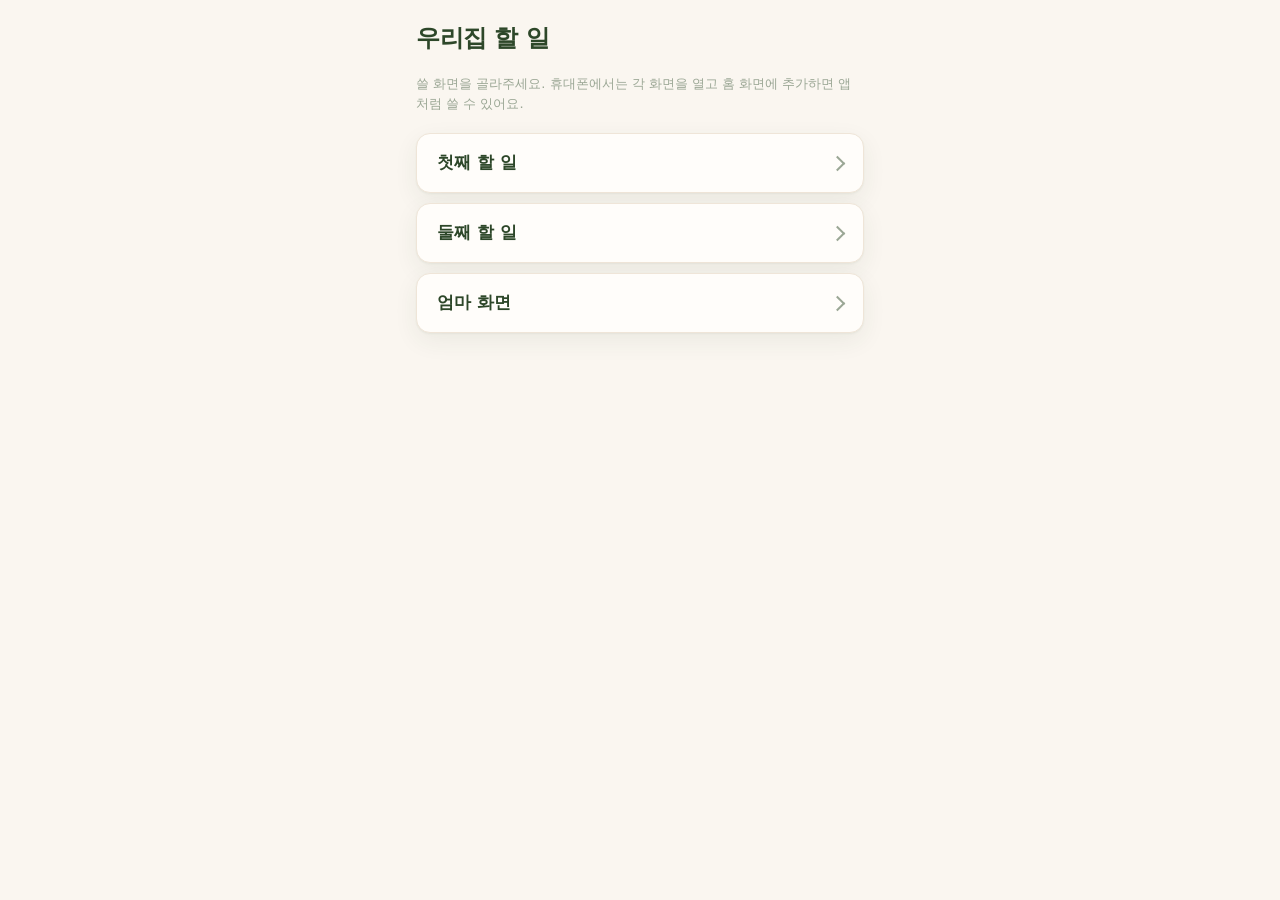
<file: index.html>
<!DOCTYPE html>
<html lang="ko">
<head>
  <meta charset="UTF-8" />
  <meta name="viewport" content="width=device-width, initial-scale=1, viewport-fit=cover" />
  <title>우리집 할 일</title>
  <meta name="description" content="가족용 할일 관리 앱" />
  <meta name="theme-color" content="#8FD9EE" />
  <link rel="stylesheet" href="css/style.css" />
  <link rel="apple-touch-icon" href="icons/daughter1-180.png" />
</head>
<body>
  <div class="app">
    <header class="app-header">
      <h1>우리집 할 일</h1>
    </header>

    <main>
      <p class="hint">쓸 화면을 골라주세요. 휴대폰에서는 각 화면을 열고 홈 화면에 추가하면 앱처럼 쓸 수 있어요.</p>
      <ul class="home-links">
        <li><a class="home-link" href="daughter1.html">첫째 할 일</a></li>
        <li><a class="home-link" href="daughter2.html">둘째 할 일</a></li>
        <li><a class="home-link" href="mom.html">엄마 화면</a></li>
      </ul>
    </main>
  </div>

  <script type="module">
    // PWA 자동 업데이트.
    // 서비스워커가 새 버전을 받아 제어권을 넘겨받으면 화면을 한 번 새로 그린다.
    // 이게 없으면 새 버전이 "다음다음 번에 열 때" 보인다.
    if ("serviceWorker" in navigator) {
      const hadController = !!navigator.serviceWorker.controller;
      let reloading = false;

      navigator.serviceWorker.addEventListener("controllerchange", () => {
        if (!hadController || reloading) return; // 처음 설치할 때는 새로고침하지 않는다
        // 뭔가 입력하는 중이면 건드리지 않는다 (다음에 열 때 반영된다)
        const el = document.activeElement;
        const typing =
          el && (el.tagName === "TEXTAREA" || el.tagName === "INPUT") && el.value;
        if (typing) return;
        reloading = true;
        location.reload();
      });

      window.addEventListener("load", () => {
        navigator.serviceWorker
          .register("./service-worker.js")
          .then((reg) => {
            reg.update();
            // 앱으로 돌아올 때마다 새 버전이 있는지 확인한다
            document.addEventListener("visibilitychange", () => {
              if (document.visibilityState === "visible") reg.update();
            });
          })
          .catch((err) => {
            console.warn("[pwa] 서비스워커 등록 실패:", err.message);
          });
      });
    }
  </script>
</body>
</html>
</file>
<file: css/style.css>
/* ===========================================================================
   style.css — 딸들 할일 화면 공용 스타일

   설계 규칙 (지키면서 고쳐주세요)
   - 라이트 모드 한 가지만. 섹션마다 배경을 뒤집지 않는다.
   - 모서리 반경은 두 가지뿐: 버튼/탭/칩/뱃지 = 알약(999px), 카드/입력 = 14px.
   - 팔레트: heather(보라) / viridian(청록) / sandstone(모래) / candy(분홍) / azur(짙은초록).
     원색은 :root 맨 위에 모아 두었다. 색을 바꿀 일이 있으면 거기만 고친다.
   - 카테고리 색은 --cat-* 토큰, 과목 색은 --sub-* 토큰이 유일한 출처다.
   - 진행률은 viridian, 주요 버튼은 azur. 카테고리/과목 색과 겹치지 않게 분리했다.
   - 누르는 요소는 최소 44px 터치 영역을 갖는다.
   =========================================================================== */

:root {
  /* 팔레트 원색 (파리 파스텔) — 다른 색을 쓰려면 여기만 고친다 */
  --heather: #877499;
  --viridian: #679f9f;
  --sandstone: #e6d4bf;
  --candy: #e18299;
  --azur: #2d4729;

  --bg: #faf6f0;          /* sandstone을 아주 연하게 */
  --surface: #fffdfa;
  --ink: #2d4729;         /* azur — 짙은 초록을 본문색으로 */
  --ink-soft: #5e7358;
  --ink-faint: #9ba795;
  --line: #efe5d8;
  --line-strong: #dfcdb6;

  --progress: #679f9f;    /* viridian */
  --progress-soft: #dfedec;
  --danger: #b04a66;      /* candy를 진하게 */
  --danger-soft: #fbe7eb;
  /* 급한 일. 삭제(danger)와 같은 빨강을 쓰면 무섭고, 지우는 것과 헷갈린다.
     따뜻한 주황으로 분리했다. */
  --urgent: #cf7a3a;
  --urgent-soft: #fdeedc;

  --cat-homework: #3a6566;      /* viridian 진하게 */
  --cat-homework-bg: #dfedec;
  --cat-schedule: #b04a66;      /* candy 진하게 */
  --cat-schedule-bg: #fbe4ea;
  --cat-study: #6f5c82;         /* heather 진하게 */
  --cat-study-bg: #eee7f3;

  --radius: 14px;
  --pill: 999px;
  --tap: 44px;

  --shadow-soft: 0 1px 2px rgb(45 71 41 / 0.05), 0 8px 24px rgb(45 71 41 / 0.07);
}

* {
  box-sizing: border-box;
}

/* display를 지정한 요소(.send-bar 등)에서도 hidden 속성이 이기도록.
   브라우저 기본 [hidden]{display:none}은 클래스 규칙에 밀린다. */
[hidden] {
  display: none !important;
}

html {
  -webkit-text-size-adjust: 100%;
}

body {
  margin: 0;
  padding: 0 0 48px;
  background: var(--bg);
  color: var(--ink);
  font-family: "Pretendard", -apple-system, BlinkMacSystemFont, "Apple SD Gothic Neo",
    "Segoe UI", "Malgun Gothic", system-ui, sans-serif;
  font-size: 16px;
  line-height: 1.5;
  -webkit-font-smoothing: antialiased;
}

/* 모바일 세로가 기준. PC에서는 480px 컨테이너를 가운데 둔다. */
.app {
  max-width: 480px;
  margin: 0 auto;
  padding: 0 16px;
}

h1,
h2 {
  margin: 0;
  letter-spacing: -0.02em;
}

/* --- 상단: 제목 + 진행률 --------------------------------------------------- */

.app-header {
  position: sticky;
  top: 0;
  z-index: 10;
  background: var(--bg);
  padding: 20px 0 12px;
}

.app-header h1 {
  font-size: 24px;
  font-weight: 700;
}

.progress {
  margin-top: 14px;
  background: var(--surface);
  border: 1px solid var(--line);
  border-radius: var(--radius);
  padding: 14px 16px;
  box-shadow: var(--shadow-soft);
}

.progress-text {
  display: flex;
  align-items: baseline;
  justify-content: space-between;
  gap: 8px;
  font-variant-numeric: tabular-nums;
}

.progress-count {
  font-size: 17px;
  font-weight: 700;
}

.progress-percent {
  font-size: 15px;
  font-weight: 700;
  color: var(--progress);
}

.progress-track {
  margin-top: 10px;
  height: 10px;
  border-radius: var(--pill);
  background: var(--progress-soft);
  overflow: hidden;
}

.progress-fill {
  height: 100%;
  width: 0%;
  border-radius: var(--pill);
  background: linear-gradient(90deg, #8fc5c3, var(--progress));
  transition: width 0.35s cubic-bezier(0.16, 1, 0.3, 1);
}

/* --- 카테고리 필터 탭 ------------------------------------------------------ */

.filters {
  display: flex;
  gap: 8px;
  overflow-x: auto;
  padding: 4px 0 12px;
  scrollbar-width: none;
}

.filters::-webkit-scrollbar {
  display: none;
}

.tab {
  flex: 0 0 auto;
  min-height: var(--tap);
  padding: 0 16px;
  border: 1px solid var(--line-strong);
  border-radius: var(--pill);
  background: var(--surface);
  color: var(--ink-soft);
  font: inherit;
  font-size: 15px;
  font-weight: 600;
  cursor: pointer;
  transition: transform 0.12s ease, background-color 0.15s ease, color 0.15s ease;
}

.tab:active {
  transform: scale(0.97);
}

/* 선택된 탭은 그 카테고리의 색을 그대로 입는다 */
.tab[aria-pressed="true"] {
  color: #fff;
  border-color: transparent;
}
.tab--all[aria-pressed="true"] {
  background: var(--ink);
}
.tab--homework[aria-pressed="true"] {
  background: var(--cat-homework);
}
.tab--schedule[aria-pressed="true"] {
  background: var(--cat-schedule);
}
.tab--study[aria-pressed="true"] {
  background: var(--cat-study);
}

/* --- 버튼 공통 ------------------------------------------------------------- */

.btn {
  min-height: var(--tap);
  padding: 0 18px;
  border: 1px solid transparent;
  border-radius: var(--pill);
  font: inherit;
  font-size: 16px;
  font-weight: 600;
  cursor: pointer;
  transition: transform 0.12s ease, background-color 0.15s ease;
}

.btn:active {
  transform: scale(0.98);
}

.btn--primary {
  background: var(--ink);
  color: #fff;
}

.btn--primary:disabled {
  background: var(--ink-faint);
  cursor: default;
}

.btn--ghost {
  background: transparent;
  border-color: var(--line-strong);
  color: var(--ink-soft);
}

.btn--ghost:disabled {
  color: var(--ink-faint);
  cursor: default;
}

/* 비활성 버튼은 눌리는 느낌을 주지 않는다 */
.btn:disabled:active {
  transform: none;
}

.btn--danger {
  background: var(--danger);
  color: #fff;
}

.btn--block {
  display: block;
  width: 100%;
}

/* --- 할일 추가 ------------------------------------------------------------- */

.add {
  margin-bottom: 18px;
}

.add-form {
  margin-top: 12px;
  background: var(--surface);
  border: 1px solid var(--line);
  border-radius: var(--radius);
  padding: 16px;
  box-shadow: var(--shadow-soft);
}

.add-form label,
.field-label {
  display: block;
  margin-bottom: 6px;
  font-size: 13px;
  font-weight: 700;
  color: var(--ink-soft);
}

.field {
  width: 100%;
  min-height: var(--tap);
  padding: 10px 14px;
  border: 1px solid var(--line-strong);
  border-radius: var(--radius);
  background: var(--surface);
  color: var(--ink);
  font: inherit;
  font-size: 16px; /* 16px 미만이면 iOS가 입력 시 화면을 확대한다 */
}

.field::placeholder {
  color: var(--ink-faint);
}

.field:focus-visible,
.tab:focus-visible,
.btn:focus-visible,
.chip:focus-visible,
.icon-btn:focus-visible,
.todo-main:focus-visible,
.completed-toggle:focus-visible,
.check input:focus-visible + .check-box {
  outline: 3px solid rgb(103 159 159 / 0.55);
  outline-offset: 2px;
}

textarea.field {
  min-height: 96px;
  resize: vertical;
  line-height: 1.5;
}

.hint {
  margin: 6px 0 16px;
  font-size: 13px;
  color: var(--ink-faint);
}

.chip-group {
  display: flex;
  gap: 8px;
  margin-bottom: 16px;
}

.chip {
  flex: 1;
  min-height: var(--tap);
  padding: 0 10px;
  border: 1px solid var(--line-strong);
  border-radius: var(--pill);
  background: var(--surface);
  color: var(--ink-soft);
  font: inherit;
  font-size: 15px;
  font-weight: 600;
  cursor: pointer;
  transition: transform 0.12s ease;
}

.chip:active {
  transform: scale(0.97);
}

.chip--homework[aria-pressed="true"] {
  background: var(--cat-homework-bg);
  border-color: var(--cat-homework);
  color: var(--cat-homework);
}
.chip--schedule[aria-pressed="true"] {
  background: var(--cat-schedule-bg);
  border-color: var(--cat-schedule);
  color: var(--cat-schedule);
}
.chip--study[aria-pressed="true"] {
  background: var(--cat-study-bg);
  border-color: var(--cat-study);
  color: var(--cat-study);
}

.add-actions,
.edit-actions {
  display: flex;
  gap: 8px;
  margin-top: 16px;
}

.add-actions .btn--primary,
.edit-actions .btn--primary {
  flex: 1;
}

/* --- 할일 목록 ------------------------------------------------------------- */

.todo-list {
  list-style: none;
  margin: 0;
  padding: 0;
  display: grid;
  gap: 10px;
}

.todo {
  display: flex;
  align-items: flex-start;
  gap: 4px;
  background: var(--surface);
  border: 1px solid var(--line);
  border-radius: var(--radius);
  box-shadow: var(--shadow-soft);
}

/* 체크박스: 보이는 크기는 24px, 터치 영역은 44px */
.check {
  flex: 0 0 auto;
  display: flex;
  align-items: center;
  justify-content: center;
  width: var(--tap);
  min-height: var(--tap);
  padding-top: 8px;
  align-self: flex-start;
  cursor: pointer;
}

.check input {
  position: absolute;
  opacity: 0;
  width: 1px;
  height: 1px;
}

.check-box {
  width: 24px;
  height: 24px;
  border: 2px solid var(--line-strong);
  border-radius: 8px;
  background: var(--surface);
  transition: background-color 0.15s ease, border-color 0.15s ease;
}

.check input:checked + .check-box {
  background: var(--progress) url("data:image/svg+xml,%3Csvg xmlns='http://www.w3.org/2000/svg' viewBox='0 0 24 24' fill='none' stroke='white' stroke-width='3.4' stroke-linecap='round' stroke-linejoin='round'%3E%3Cpath d='M5 13l4 4L19 7'/%3E%3C/svg%3E")
    center / 16px 16px no-repeat;
  border-color: var(--progress);
}

/* 항목 본문 전체가 버튼 = 탭하면 수정 */
.todo-main {
  /* 제목이 최소 150px는 갖는다. 그보다 좁아질 상황이면 단추 묶음이 아래로 내려간다. */
  flex: 1 1 150px;
  min-width: 0;
  min-height: var(--tap);
  padding: 12px 4px 12px 0;
  border: 0;
  background: none;
  color: inherit;
  font: inherit;
  text-align: left;
  cursor: pointer;
}

.todo-title {
  display: block;
  font-size: 16px;
  font-weight: 600;
  line-height: 1.45;
  word-break: break-word;
  white-space: pre-wrap; /* 알림장처럼 여러 줄인 제목의 줄바꿈을 살린다 */
}

.todo-meta {
  display: flex;
  flex-wrap: wrap;
  align-items: center;
  gap: 6px;
  margin-top: 7px;
}

.badge {
  padding: 3px 10px;
  border-radius: var(--pill);
  font-size: 12px;
  font-weight: 700;
}

.badge--homework {
  background: var(--cat-homework-bg);
  color: var(--cat-homework);
}
.badge--schedule {
  background: var(--cat-schedule-bg);
  color: var(--cat-schedule);
}
.badge--study {
  background: var(--cat-study-bg);
  color: var(--cat-study);
}

.due {
  padding: 3px 8px;
  border-radius: var(--pill);
  background: #f1eae0;
  color: var(--ink-soft);
  font-size: 12px;
  font-weight: 600;
}

.due--today,
.due--past {
  background: var(--danger-soft);
  color: var(--danger);
}

.from-mom,
.memo {
  font-size: 12px;
  color: var(--ink-faint);
}

.from-mom::before {
  content: "";
  display: inline-block;
  width: 6px;
  height: 6px;
  margin-right: 5px;
  border-radius: 50%;
  background: var(--cat-schedule);
  vertical-align: middle;
}

.icon-btn {
  flex: 0 0 auto;
  display: flex;
  align-items: center;
  justify-content: center;
  width: var(--tap);
  min-height: var(--tap);
  padding: 0;
  border: 0;
  background: none;
  color: var(--ink-faint);
  cursor: pointer;
  transition: color 0.15s ease, transform 0.12s ease;
}

.icon-btn svg {
  width: 20px;
  height: 20px;
}

.icon-btn:hover {
  color: var(--danger);
}

.icon-btn:active {
  transform: scale(0.92);
}

.empty {
  padding: 28px 16px;
  border: 1px dashed var(--line-strong);
  border-radius: var(--radius);
  color: var(--ink-faint);
  font-size: 15px;
  text-align: center;
}

/* 수정 / 삭제 확인 상태 */

.todo--editing,
.todo--confirming {
  display: block;
  padding: 16px;
}

.edit-form .field {
  margin-bottom: 12px;
}

.edit-row {
  display: flex;
  gap: 8px;
}

.edit-row .field {
  flex: 1;
  min-width: 0;
}

.todo--confirming {
  border-color: var(--danger);
}

.confirm-text {
  display: block;
  font-size: 15px;
  font-weight: 600;
  word-break: break-word;
  white-space: pre-wrap;
}

.confirm-actions {
  display: flex;
  gap: 8px;
  margin-top: 14px;
}

.confirm-actions .btn {
  flex: 1;
}

/* --- 완료 섹션 ------------------------------------------------------------- */

.completed-section {
  margin-top: 24px;
}

.completed-toggle {
  display: flex;
  align-items: center;
  gap: 8px;
  width: 100%;
  min-height: var(--tap);
  padding: 0 4px;
  border: 0;
  background: none;
  color: var(--ink-soft);
  font: inherit;
  font-size: 15px;
  font-weight: 700;
  text-align: left;
  cursor: pointer;
}

.completed-toggle::after {
  content: "";
  width: 9px;
  height: 9px;
  border-right: 2px solid currentColor;
  border-bottom: 2px solid currentColor;
  transform: rotate(45deg) translate(-2px, -2px);
  transition: transform 0.2s ease;
}

.completed-toggle[aria-expanded="true"]::after {
  transform: rotate(-135deg) translate(-2px, -2px);
}

.todo-list.completed {
  margin-top: 8px;
}

.todo-list.completed .todo {
  background: #fbf8f3;
  box-shadow: none;
}

.todo-list.completed .todo-title {
  color: var(--ink-faint);
  text-decoration: line-through;
  font-weight: 500;
}

.todo-list.completed .badge,
.todo-list.completed .due {
  opacity: 0.6;
}

#delete-completed-btn {
  width: 100%;
  margin-top: 12px;
  border-color: var(--line-strong);
  background: transparent;
  color: var(--danger);
}

#delete-completed-btn.is-confirming {
  background: var(--danger);
  border-color: var(--danger);
  color: #fff;
}

/* --- 상태 메시지 ----------------------------------------------------------- */

.status {
  margin: 20px 0 0;
  padding: 12px 14px;
  border-radius: var(--radius);
  background: var(--surface);
  border: 1px solid var(--line);
  color: var(--ink-soft);
  font-size: 14px;
  text-align: center;
}

.status[data-error="true"] {
  background: var(--danger-soft);
  border-color: #f2cfd6;
  color: var(--danger);
}

/* --- 접근성 ---------------------------------------------------------------- */

@media (prefers-reduced-motion: reduce) {
  * {
    transition: none !important;
    animation: none !important;
  }
}

/* ===========================================================================
   엄마 화면 (mom.html)
   딸 화면과 같은 토큰/반경/터치 규칙을 그대로 쓴다.
   다른 점은 PC에서도 쓰기 때문에 컨테이너가 넓고, 입력 카드가 여러 열로 깔린다는 것.
   =========================================================================== */

.app--wide {
  max-width: 960px;
}

.card {
  background: var(--surface);
  border: 1px solid var(--line);
  border-radius: var(--radius);
  padding: 16px;
  box-shadow: var(--shadow-soft);
}

.card label {
  display: block;
  margin-bottom: 6px;
  font-size: 13px;
  font-weight: 700;
  color: var(--ink-soft);
}

.field--tall {
  min-height: 140px;
  resize: vertical;
  line-height: 1.6;
}

/* --- 입력 / 현황 보기 탭 --------------------------------------------------- */

.mom-tabs {
  display: flex;
  gap: 4px;
  margin-top: 14px;
  padding: 4px;
  background: #efe6da;
  border-radius: var(--pill);
}

.mom-tab {
  flex: 1;
  min-height: var(--tap);
  border: 0;
  border-radius: var(--pill);
  background: transparent;
  color: var(--ink-soft);
  font: inherit;
  font-size: 15px;
  font-weight: 700;
  cursor: pointer;
  transition: background-color 0.15s ease, color 0.15s ease;
}

.mom-tab[aria-selected="true"] {
  background: var(--surface);
  color: var(--ink);
  box-shadow: 0 1px 3px rgb(45 71 41 / 0.14);
}

.mom-tab:focus-visible {
  outline: 3px solid rgb(103 159 159 / 0.55);
  outline-offset: 2px;
}

/* --- 입력 탭: 항목 카드 ---------------------------------------------------- */

.draft-count {
  margin: 22px 0 10px;
  font-size: 14px;
  font-weight: 700;
  color: var(--ink-soft);
}

/* 보낼 항목이 없을 때의 안내 문구는 옅게 */
.draft-count:not(:empty) {
  line-height: 1.5;
}

.draft-list {
  list-style: none;
  margin: 0;
  padding: 0;
  display: grid;
  gap: 12px;
  /* 모바일은 1열, 넓어지면 자동으로 여러 열 */
  grid-template-columns: 1fr;
}

@media (min-width: 640px) {
  .draft-list {
    grid-template-columns: repeat(auto-fill, minmax(300px, 1fr));
  }
}

.draft-card {
  background: var(--surface);
  border: 1px solid var(--line);
  border-radius: var(--radius);
  padding: 14px;
  box-shadow: var(--shadow-soft);
}

.draft-head {
  display: flex;
  align-items: center;
  gap: 6px;
}

.draft-head .field {
  flex: 1;
  min-width: 0;
  font-weight: 600;
}

/* 여러 줄 제목을 편집할 때 */
.draft-head textarea.field,
.edit-form textarea.field {
  min-height: 0;
  line-height: 1.5;
  resize: vertical;
}

.draft-head .icon-btn {
  font-size: 18px;
  line-height: 1;
}

.draft-card .chip-group {
  margin: 12px 0;
}

/* 전에 보낸 것과 같은 카드. 받는 사람은 꺼 두었고, 켜면 그대로 보내진다. */
.draft-dup {
  margin: 10px 0 0;
  padding: 7px 10px;
  border-radius: 10px;
  background: #FDF1E3;
  border: 1px solid #E8C9A3;
  color: #8A5A2E;
  font-size: 13px;
  line-height: 1.45;
}

/* 카드가 좁아서 "개인스케줄"이 두 줄로 깨지지 않게 살짝 조인다 */
.draft-card .chip {
  padding: 0 6px;
  font-size: 14px;
  white-space: nowrap;
}

.draft-bottom {
  display: flex;
  flex-wrap: wrap;
  gap: 8px;
  align-items: center;
}

.draft-bottom .field {
  flex: 1;
  min-width: 150px;
}

/* 받는 사람 토글 */
.recipients {
  display: flex;
  gap: 6px;
}

.toggle {
  min-height: var(--tap);
  padding: 0 14px;
  border: 1px solid var(--line-strong);
  border-radius: var(--pill);
  background: var(--surface);
  color: var(--ink-faint);
  font: inherit;
  font-size: 14px;
  font-weight: 700;
  cursor: pointer;
  transition: transform 0.12s ease, background-color 0.15s ease, color 0.15s ease;
}

.toggle:active {
  transform: scale(0.97);
}

.toggle[aria-pressed="true"] {
  background: var(--ink);
  border-color: var(--ink);
  color: #fff;
}

.toggle::before {
  content: "＋";
  margin-right: 5px;
  font-weight: 700;
}

.toggle[aria-pressed="true"]::before {
  content: "✓";
}

.send-bar {
  position: sticky;
  bottom: 0;
  display: flex;
  gap: 8px;
  margin-top: 18px;
  padding: 12px 0;
  background: linear-gradient(180deg, rgb(250 246 240 / 0), var(--bg) 30%);
}

.send-bar .btn--primary {
  flex: 1;
}

/* --- 현황 보기 탭 ---------------------------------------------------------- */

.cat-progress {
  display: grid;
  gap: 8px;
  margin-top: 14px;
  padding-top: 14px;
  border-top: 1px solid var(--line);
}

.cat-row {
  display: flex;
  align-items: center;
  gap: 10px;
}

.cat-row .badge {
  flex: 0 0 88px;
  text-align: center;
  white-space: nowrap; /* "개인스케줄"이 두 줄로 깨지지 않게 */
}

.cat-track {
  flex: 1;
  height: 8px;
  border-radius: var(--pill);
  background: #f1eae0;
  overflow: hidden;
}

.cat-fill {
  height: 100%;
  width: 0%;
  border-radius: var(--pill);
  transition: width 0.35s cubic-bezier(0.16, 1, 0.3, 1);
}

.cat-fill--homework {
  background: var(--cat-homework);
}
.cat-fill--schedule {
  background: var(--cat-schedule);
}
.cat-fill--study {
  background: var(--cat-study);
}

.cat-num {
  flex: 0 0 auto;
  min-width: 42px;
  text-align: right;
  font-size: 13px;
  font-weight: 700;
  color: var(--ink-soft);
  font-variant-numeric: tabular-nums;
}

.notice {
  margin: 18px 0 12px;
  padding: 12px 14px;
  border-radius: var(--radius);
  background: #f2edf7;
  border: 1px solid #e3d8ec;
  color: #5b4a70;
  font-size: 14px;
}

/* 읽기 전용 목록: 누를 수 있는 요소를 아예 만들지 않는다 */
.watch-list {
  list-style: none;
  margin: 0;
  padding: 0;
  display: grid;
  gap: 8px;
}

.watch-item {
  display: block;
  background: var(--surface);
  border: 1px solid var(--line);
  border-radius: var(--radius);
  overflow: hidden;
}

/* 제목 줄. 눌러서 펼치는 버튼이지만 데이터는 건드리지 않는다. */
.watch-head {
  display: flex;
  align-items: flex-start;
  gap: 12px;
  width: 100%;
  min-height: var(--tap);
  padding: 14px 16px;
  border: 0;
  background: none;
  color: inherit;
  font: inherit;
  text-align: left;
  cursor: pointer;
}

/* 펼칠 내용이 없는 항목은 눌러도 소용없으니 손가락 모양을 쓰지 않는다 */
.watch-head--plain {
  cursor: default;
}

.watch-caret {
  flex: 0 0 auto;
  align-self: center;
  width: 9px;
  height: 9px;
  margin-left: auto;
  border-right: 2px solid var(--ink-faint);
  border-bottom: 2px solid var(--ink-faint);
  transform: rotate(45deg) translate(-2px, -2px);
  transition: transform 0.2s ease;
}

.watch-head[aria-expanded="true"] .watch-caret {
  transform: rotate(-135deg) translate(-2px, -2px);
}

/* 펼친 세부 내용 — 읽기만 하는 목록 */
.watch-detail {
  padding: 2px 16px 14px 52px;
  border-top: 1px solid var(--line);
}

.watch-subitems {
  list-style: none;
  margin: 10px 0 0;
  padding: 0;
  display: grid;
  gap: 8px;
}

.watch-subitem {
  display: flex;
  align-items: flex-start;
  gap: 10px;
  font-size: 15px;
  line-height: 1.45;
}

.watch-submark {
  flex: 0 0 auto;
  display: flex;
  align-items: center;
  justify-content: center;
  width: 20px;
  height: 20px;
  margin-top: 1px;
  border: 2px solid var(--line-strong);
  border-radius: 6px;
  color: transparent;
  font-size: 12px;
  font-weight: 700;
}

.watch-subitem.is-done .watch-submark {
  background: var(--progress);
  border-color: var(--progress);
  color: #fff;
}

.watch-subtext {
  flex: 1;
  color: var(--ink-soft);
  word-break: break-word;
  white-space: pre-wrap;
}

.watch-subitem.is-done .watch-subtext {
  color: var(--ink-faint);
  text-decoration: line-through;
}

.watch-memo {
  margin: 12px 0 0;
  font-size: 13px;
  line-height: 1.5;
  color: var(--ink-faint);
  white-space: pre-wrap;
}

.watch-mark {
  flex: 0 0 auto;
  display: flex;
  align-items: center;
  justify-content: center;
  width: 24px;
  height: 24px;
  margin-top: 1px;
  border: 2px solid var(--line-strong);
  border-radius: 8px;
  color: transparent;
  font-size: 14px;
  font-weight: 700;
}

.watch-item.is-done .watch-mark {
  background: var(--progress);
  border-color: var(--progress);
  color: #fff;
}

.watch-body {
  min-width: 0;
}

.watch-title {
  display: block;
  font-size: 16px;
  font-weight: 600;
  line-height: 1.45;
  word-break: break-word;
  white-space: pre-wrap;
}

.watch-item.is-done {
  background: #fbf8f3;
}

.watch-item.is-done .watch-title {
  color: var(--ink-faint);
  text-decoration: line-through;
  font-weight: 500;
}

.watch-item.is-done .badge,
.watch-item.is-done .due {
  opacity: 0.6;
}

/* --- 시작 화면 (index.html) ------------------------------------------------ */

.home-links {
  list-style: none;
  margin: 20px 0 0;
  padding: 0;
  display: grid;
  gap: 10px;
}

.home-link {
  display: flex;
  align-items: center;
  min-height: 60px;
  padding: 0 20px;
  background: var(--surface);
  border: 1px solid var(--line);
  border-radius: var(--radius);
  box-shadow: var(--shadow-soft);
  color: var(--ink);
  font-size: 17px;
  font-weight: 700;
  text-decoration: none;
}

.home-link::after {
  content: "";
  margin-left: auto;
  width: 9px;
  height: 9px;
  border-top: 2px solid var(--ink-faint);
  border-right: 2px solid var(--ink-faint);
  transform: rotate(45deg);
}

.home-link:active {
  transform: scale(0.99);
}

/* ===========================================================================
   과목 + 세부 항목 (학원 숙제)
   =========================================================================== */
:root {
  --sub-math: #2d4729;          /* azur */
  --sub-math-bg: #e3ebdf;
  --sub-english: #8f5f2c;       /* sandstone 진하게 */
  --sub-english-bg: #f5ebdc;
  --sub-science: #3a6566;       /* viridian */
  --sub-science-bg: #dfedec;
  --sub-korean: #b04a66;        /* candy */
  --sub-korean-bg: #fbe4ea;
  --sub-social: #6f5c82;        /* heather */
  --sub-social-bg: #eee7f3;
  --sub-etc: #6e7a6c;
  --sub-etc-bg: #ecede9;
}

/* 과목 뱃지 — 카테고리 뱃지와 구분되도록 테두리를 준다 */
.badge--subject {
  border: 1px solid currentColor;
}

.subject--math    { background: var(--sub-math-bg);    color: var(--sub-math); }
.subject--english { background: var(--sub-english-bg); color: var(--sub-english); }
.subject--science { background: var(--sub-science-bg); color: var(--sub-science); }
.subject--korean  { background: var(--sub-korean-bg);  color: var(--sub-korean); }
.subject--social  { background: var(--sub-social-bg);  color: var(--sub-social); }
.subject--etc     { background: var(--sub-etc-bg);     color: var(--sub-etc); }

/* 숙제 카드: 요약 줄 + 세부 항목 목록 */
.todo {
  display: block;
}

.todo-row {
  display: flex;
  align-items: flex-start;
  flex-wrap: wrap;
  gap: 4px;
}

/* 단추 묶음. 좁은 화면에서는 한 덩어리로 아랫줄에 내려가 오른쪽에 붙는다.
   묶지 않으면 단추들이 flex:none이라 제 폭을 그대로 차지해서
   제목 칸만 짓눌린다 (360px 폰에서 제목에 77px밖에 안 남았다). */
.todo-actions {
  flex: 0 0 auto;
  display: flex;
  align-items: center;
  gap: 4px;
  margin-left: auto;
}

.item-count {
  padding: 2px 8px;
  border-radius: var(--pill);
  background: #f1eae0;
  color: var(--ink-soft);
  font-size: 12px;
  font-weight: 700;
  font-variant-numeric: tabular-nums;
}

.subitems {
  list-style: none;
  margin: 0;
  padding: 2px 14px 12px 44px; /* 왼쪽은 위 체크박스와 줄 맞춤 */
  display: grid;
  gap: 2px;
  border-top: 1px solid var(--line);
  margin-top: 2px;
  padding-top: 8px;
}

.subitem {
  display: flex;
  align-items: flex-start;
  gap: 6px;
}

.check--sub {
  width: 34px;
  min-height: 34px;
  padding-top: 4px;
  margin-left: -6px;
}

.check--sub .check-box {
  width: 20px;
  height: 20px;
  border-radius: 6px;
  background-size: 13px 13px;
}

/* 글자를 누르면 수정 폼이 열리는 버튼이지만, 버튼처럼 보이면 목록이 시끄러워진다 */
.subitem-text {
  flex: 1;
  min-width: 0;
  padding: 7px 0;
  border: 0;
  background: transparent;
  font: inherit;
  font-size: 15px;
  line-height: 1.45;
  color: var(--ink-soft);
  text-align: left;
  word-break: break-word;
  cursor: pointer;
}

.subitem.is-done .subitem-text {
  color: var(--ink-faint);
  text-decoration: line-through;
}

/* 세부 항목 아래의 참고(교재명·선생님 안내). 줄바꿈을 살린다. */
.todo-note {
  margin: 0;
  padding: 0 14px 12px 44px;
  font-size: 13px;
  line-height: 1.5;
  color: var(--ink-faint);
  white-space: pre-line;
  word-break: break-word;
}

/* --- 엄마 화면: 과목 선택 + 세부 항목 편집 -------------------------------- */

.subject-row {
  display: flex;
  flex-wrap: wrap;
  gap: 6px;
  margin-bottom: 12px;
}

.subject-chip {
  min-height: 36px;
  padding: 0 12px;
  border: 1px solid var(--line-strong);
  border-radius: var(--pill);
  background: var(--surface);
  color: var(--ink-faint);
  font: inherit;
  font-size: 13px;
  font-weight: 700;
  cursor: pointer;
}

.subject-chip[aria-pressed="true"] {
  border-color: currentColor;
}

.subject-chip.subject--math[aria-pressed="true"]    { background: var(--sub-math-bg);    color: var(--sub-math); }
.subject-chip.subject--english[aria-pressed="true"] { background: var(--sub-english-bg); color: var(--sub-english); }
.subject-chip.subject--science[aria-pressed="true"] { background: var(--sub-science-bg); color: var(--sub-science); }
.subject-chip.subject--korean[aria-pressed="true"]  { background: var(--sub-korean-bg);  color: var(--sub-korean); }
.subject-chip.subject--social[aria-pressed="true"]  { background: var(--sub-social-bg);  color: var(--sub-social); }
.subject-chip.subject--etc[aria-pressed="true"]     { background: var(--sub-etc-bg);     color: var(--sub-etc); }

.draft-items-label {
  margin: 4px 0 6px;
  font-size: 13px;
  font-weight: 700;
  color: var(--ink-soft);
}

.draft-items {
  list-style: none;
  margin: 0;
  padding: 0;
  display: grid;
  gap: 6px;
}

.draft-item {
  display: flex;
  align-items: center;
  gap: 4px;
}

.draft-item .field {
  flex: 1;
  min-width: 0;
  min-height: 40px;
  padding: 6px 12px;
  font-size: 15px;
}

.draft-memo {
  margin: 10px 0 0;
  font-size: 13px;
  line-height: 1.5;
  color: var(--ink-faint);
}

/* 하단에 붙어 있는 보내기 바에 마지막 카드가 가리지 않도록 여백을 둔다 */
#panel-input {
  padding-bottom: 84px;
}

/* --- 캡쳐 이미지에서 글자 읽기 -------------------------------------------- */

.ocr-row {
  margin: 10px 0 4px;
}

/* OCR 진행/결과 안내. 오류일 때만 빨갛게. */
#ocr-status[data-error="true"],
#quick-ocr-status[data-error="true"] {
  color: var(--danger);
}

#ocr-status,
#quick-ocr-status {
  margin: 4px 0 14px;
}

/* 딸 화면 추가 폼 안의 입력 방법 버튼은 조금 작게 */
#quick-source {
  padding-bottom: 6px;
}

#quick-source .tab {
  min-height: 38px;
  padding: 0 12px;
  font-size: 14px;
}

/* ---------------------------------------------------------------------------
   엄마 화면 · 현황 카드 (두 아이를 한 화면에)
   진행률 바·이름·응원 칩 스타일은 theme-sticker.css 에 있고, 여기에는
   그쪽에 없는 "남은 항목 미리보기"만 둔다. 읽기 전용이라 전부 글자다.
   --------------------------------------------------------------------------- */
.kid + .kid { margin-top: 14px; }

.kid-text { display: flex; flex-direction: column; gap: 2px; }

.kid-remain {
  list-style: none;
  margin: 12px 0 0;
  padding: 0;
  display: flex;
  flex-direction: column;
  gap: 7px;
}

.kid-remain li {
  display: flex;
  align-items: flex-start;
  gap: 8px;
  font-size: 13.5px;
  line-height: 1.45;
  color: var(--ink, #2f2a33);
}

.kid-remain li::before {
  content: "";
  flex: none;
  width: 7px;
  height: 7px;
  margin-top: 6px;
  border-radius: 50%;
  background: var(--yellow, #ffc93c);
}

.kid-remain-text { white-space: pre-wrap; word-break: break-word; }

/* --- 마감일 고르기 · 급한 일 ------------------------------------------------
   숙제는 날짜를 비워두는 게 기본이고 그 뜻이 "다음 수업까지"다.
   그래서 첫 칩이 기본값으로 눌려 있고, 달력은 그 밖의 날짜를 고를 때만 쓴다.
   --------------------------------------------------------------------------- */

.due-picker {
  display: flex;
  flex-direction: column;
  gap: 8px;
  min-width: 0;
  flex: 1;
}

.due-chips {
  display: flex;
  flex-wrap: wrap;
  gap: 6px;
}

.due-chip {
  min-height: 34px;
  padding: 6px 12px;
  border: 1px solid var(--line-strong);
  border-radius: var(--pill);
  background: var(--surface);
  color: var(--ink-soft);
  font-size: 13px;
  font-weight: 600;
  cursor: pointer;
}

.due-chip[aria-pressed="true"] {
  background: var(--progress-soft);
  border-color: var(--progress);
  color: var(--cat-homework);
}

/* 달력은 늘 보이되, 칩으로 고를 수 없는 날짜일 때만 강조된다 */
.due-picker-date {
  font-size: 14px;
  padding: 8px 10px;
  color: var(--ink-faint);
}

.due-picker.has-custom .due-picker-date {
  color: var(--ink);
  border-color: var(--progress);
  background: var(--progress-soft);
}

.due--next {
  background: #efeaf4;
  color: var(--cat-study);
}

.edit-due {
  display: flex;
  align-items: flex-start;
  gap: 10px;
  margin-bottom: 12px;
}

.urgent-btn {
  display: inline-flex;
  align-items: center;
  gap: 6px;
  min-height: var(--tap);
  padding: 8px 12px;
  border: 1px solid var(--line-strong);
  border-radius: var(--pill);
  background: var(--surface);
  color: var(--ink-soft);
  font-size: 13px;
  font-weight: 700;
  white-space: nowrap;
  cursor: pointer;
}

/* 둥근 번개. 느낌표보다 부드럽고, 색은 currentColor를 따라간다. */
.urgent-mark {
  width: 20px;
  height: 20px;
  flex: none;
  color: var(--line-strong);
}

.urgent-btn[data-on="true"] {
  background: var(--urgent-soft);
  border-color: var(--urgent);
  color: var(--urgent);
}

.urgent-btn[data-on="true"] .urgent-mark {
  color: var(--urgent);
}

/* 목록 안에서는 글자 없이 동그라미만 (자리를 많이 뺏지 않게) */
.urgent-btn--inline {
  padding: 0;
  width: var(--tap);
  height: var(--tap);
  justify-content: center;
  border-color: transparent;
  background: transparent;
  flex: none;
}

.urgent-btn--inline[data-on="true"] {
  background: transparent;
  border-color: transparent;
}

.todo--urgent {
  border-color: var(--urgent);
  box-shadow: inset 3px 0 0 var(--urgent);
}

.badge--urgent {
  background: var(--urgent-soft);
  color: var(--urgent);
}

/* --- 편집 폼 안의 세부 항목 -------------------------------------------------- */

.edit-items {
  margin-bottom: 12px;
}

.edit-items-label {
  margin: 0 0 6px;
  font-size: 12px;
  font-weight: 700;
  color: var(--ink-faint);
}

.edit-item-list {
  list-style: none;
  margin: 0 0 8px;
  padding: 0;
  display: grid;
  gap: 6px;
}

.edit-item {
  display: flex;
  align-items: center;
  gap: 6px;
}

.edit-item .field {
  flex: 1;
  min-width: 0;
  margin-bottom: 0;
}

.btn--small {
  min-height: 36px;
  padding: 6px 14px;
  font-size: 13px;
}

/* 세부 항목 줄의 [＋] [✕] — 줄마다 두 개라 폭만 줄이고 높이는 터치 영역을 지킨다 */
.icon-btn--small {
  width: 34px;
  height: var(--tap);
  font-size: 15px;
}

.edit-actions {
  flex-wrap: wrap;
}

/* 편집 폼의 지우기. 한 번 누르면 확인 문구로 바뀌고 빨갛게 된다 */
.btn--danger-text {
  color: var(--danger);
}

.btn--danger-text.is-confirming {
  background: var(--danger);
  border-color: var(--danger);
  color: #fff;
}

/* 엄마 현황: 펼친 항목의 [내용 고치기] [지우기] */
.watch-actions {
  display: flex;
  flex-wrap: wrap;
  gap: 8px;
  margin-top: 12px;
}

/* --- 원본 사진 펼치기 (photo.js) ------------------------------------------ */

.photo-block {
  margin: 6px 0 0;
}

.todo > .photo-block {
  padding: 0 14px 12px 44px;
}

.photo-toggle {
  min-height: 32px;
  padding: 4px 12px;
  border: 1px solid var(--line-strong);
  border-radius: var(--pill);
  background: var(--surface);
  color: var(--ink-soft);
  font: inherit;
  font-size: 12.5px;
  cursor: pointer;
}

.photo-toggle::before {
  content: "📷 ";
}

.photo-frame {
  margin-top: 8px;
  overflow-x: auto;
  border: 1px solid var(--line);
  border-radius: var(--radius);
  background: #fff;
}

.photo-img {
  display: block;
  width: 100%;
  height: auto;
  cursor: zoom-in;
}

/* 표 글씨가 작아서 누르면 두 배로. 옆으로 밀어서 본다 */
.photo-frame.is-zoomed .photo-img {
  width: 200%;
  max-width: none;
  cursor: zoom-out;
}

.photo-note {
  margin: 6px 0 0;
  font-size: 12.5px;
  color: var(--ink-faint);
}

.draft-photo {
  display: flex;
  align-items: center;
  gap: 8px;
  margin-top: 10px;
  font-size: 13px;
  color: var(--ink-soft);
}

.draft-photo img {
  width: 64px;
  height: 44px;
  object-fit: cover;
  border: 1px solid var(--line);
  border-radius: 8px;
}

/* --- 보기 순서 (급한 순 / 과목별) ------------------------------------------ */

.sort-bar {
  display: flex;
  align-items: center;
  gap: 6px;
  margin: 10px 0 4px;
  font-size: 12.5px;
  color: var(--ink-faint);
}

.sort-bar .sort-btn {
  min-height: 32px;
  padding: 4px 12px;
  border: 1px solid var(--line-strong);
  border-radius: var(--pill);
  background: var(--surface);
  color: var(--ink-soft);
  font: inherit;
  font-size: 12.5px;
  cursor: pointer;
}

.sort-bar .sort-btn[aria-pressed="true"] {
  background: var(--azur);
  border-color: var(--azur);
  color: #fff;
}

/* 과목별 보기에서 묶음 머리글 */
.list-group-head {
  list-style: none;
  margin: 12px 0 4px;
  padding: 0 4px;
  font-size: 13px;
  font-weight: 700;
}

.list-group-head:first-child {
  margin-top: 0;
}

/* 제목 앞 과목 표시 — 제목만 봐도 무슨 과목인지 */
.title-subject {
  display: inline-block;
  margin-right: 6px;
  padding: 0 7px;
  border-radius: var(--pill);
  font-size: 0.78em;
  font-weight: 700;
  line-height: 1.6;
  vertical-align: 0.08em;
}

/* --- 엄마 현황: 펼쳐 보기 ---------------------------------------------------
   목록에 체크박스나 입력칸을 만들지 않는다. 펼침 단추는 보기 상태만 바꾸고,
   "내용 고치기"는 완료 여부를 건드리지 않는다.
   --------------------------------------------------------------------------- */

.watch-list {
  list-style: none;
  margin: 12px 0 0;
  padding: 0;
  display: grid;
  gap: 6px;
}

.watch-row {
  border: 1px solid var(--line);
  border-radius: var(--radius);
  background: var(--surface);
  overflow: hidden;
}

.watch-row.is-urgent {
  border-color: var(--urgent);
  box-shadow: inset 3px 0 0 var(--urgent);
}

.watch-list .watch-title .urgent-mark {
  color: var(--urgent);
}

.watch-row.is-editing {
  padding: 12px;
}

.watch-head {
  display: flex;
  align-items: stretch;
}

/* 고치기 단추. 목록을 시끄럽게 하지 않도록 연한 색으로 둔다. */
.watch-edit-btn {
  flex: none;
  width: var(--tap);
  border: 0;
  border-left: 1px solid var(--line);
  background: transparent;
  color: var(--ink-faint);
  font-size: 15px;
  cursor: pointer;
}

.watch-edit-btn:active {
  background: var(--bg);
}

.watch-row.is-done {
  background: #fbf8f3;
}

.watch-row.is-done .watch-title-text {
  color: var(--ink-faint);
  text-decoration: line-through;
}

.watch-list .watch-title {
  display: flex;
  align-items: center;
  gap: 8px;
  width: 100%;
  min-height: var(--tap);
  padding: 10px 12px;
  border: 0;
  background: transparent;
  color: var(--ink);
  font: inherit;
  font-size: 15px;
  font-weight: 600;
  text-align: left;
  cursor: pointer;
}

.watch-title-text {
  flex: 1;
  min-width: 0;
  word-break: break-word;
  white-space: pre-wrap;
}

.watch-count {
  font-size: 12px;
  font-weight: 700;
  color: var(--ink-faint);
}

.watch-caret {
  color: var(--ink-faint);
  font-size: 12px;
}

.watch-detail {
  padding: 0 12px 12px;
  display: grid;
  gap: 8px;
}

.watch-meta {
  display: flex;
  flex-wrap: wrap;
  align-items: center;
  gap: 6px;
}

.watch-items {
  list-style: none;
  margin: 0;
  padding: 0;
  display: grid;
  gap: 4px;
}

.watch-list .watch-item {
  display: flex;
  gap: 8px;
  padding: 0;
  border: 0;
  background: transparent;
  font-size: 14px;
  color: var(--ink-soft);
}

.watch-item-mark {
  width: 14px;
  color: var(--ink-faint);
  font-weight: 800;
}

.watch-list .watch-item.is-done {
  background: transparent;
}

.watch-list .watch-item.is-done .watch-item-text {
  color: var(--ink-faint);
  text-decoration: line-through;
}

.watch-list .watch-item.is-done .watch-item-mark {
  color: var(--progress);
}

.watch-memo {
  margin: 0;
  font-size: 13px;
  color: var(--ink-faint);
}

/* --- 응원 한마디 직접 쓰기 --------------------------------------------------- */

.cheer-box {
  margin-top: 12px;
  display: grid;
  gap: 8px;
}

.cheer-write {
  display: flex;
  gap: 6px;
}

.cheer-write .field {
  flex: 1;
  min-width: 0;
  margin-bottom: 0;
}

/* --- 화면 제목 (이름 + 아이콘) ---------------------------------------------- */

.app-header h1 {
  display: flex;
}

.title-btn {
  display: inline-flex;
  align-items: center;
  gap: 8px;
  min-height: var(--tap);
  margin: -6px -10px;
  padding: 6px 10px;
  border: 0;
  border-radius: var(--radius);
  background: transparent;
  color: inherit;
  font: inherit;
  text-align: left;
  cursor: pointer;
}

.title-btn:active {
  background: rgb(45 71 41 / 0.05);
}

.title-icon {
  display: inline-flex;
  flex: none;
}

.title-edit {
  font-size: 14px;
  color: var(--ink-faint);
  font-weight: 500;
}

.title-preview {
  margin: -4px 0 4px;
  font-size: 13px;
  color: var(--ink-faint);
}

.kid-icon {
  display: inline-flex;
  flex: none;
  margin-right: 8px;
}

/* 보낸 직후의 "되돌리기" — 안내 문구 옆에 붙는다 */
.undo-btn {
  margin-left: 10px;
  vertical-align: middle;
}

/* --- 미리 해두면 좋아요 (딸 화면) ------------------------------------------
   마감이 아직 남았지만 양이 많은 숙제를 알려 준다. 오늘 몫 바로 아래에 둔다. */
.ahead {
  margin: 0 0 18px;
  padding: 12px 14px;
  border: 1px dashed var(--line-strong);
  border-radius: var(--radius);
  background: var(--surface);
}

.ahead-title {
  margin: 0 0 8px;
  font-size: 13px;
  font-weight: 700;
  color: var(--ink-soft);
}

.ahead-item {
  display: block;
  width: 100%;
  min-height: var(--tap);
  padding: 8px 10px;
  border: 0;
  border-radius: 10px;
  background: transparent;
  font: inherit;
  text-align: left;
  cursor: pointer;
}

.ahead-item:active {
  background: var(--progress-soft);
}

.ahead-name {
  display: block;
  font-size: 15px;
  font-weight: 600;
}

.ahead-note {
  display: block;
  margin-top: 2px;
  font-size: 12.5px;
  color: var(--ink-faint);
}

/* --- 학원 요일 설정 (엄마 현황) -------------------------------------------- */
.schedule-box {
  margin-top: 14px;
  padding-top: 12px;
  border-top: 1px solid var(--line);
}

.schedule-hint {
  margin: 8px 0;
  font-size: 12.5px;
  color: var(--ink-faint);
}

.schedule-row {
  display: flex;
  align-items: center;
  gap: 4px;
  margin-bottom: 6px;
}

.schedule-row .title-subject {
  width: 42px;
  margin-right: 4px;
  text-align: center;
}

.day-btn {
  flex: 1;
  min-width: 0;
  height: 36px;
  border: 1px solid var(--line-strong);
  border-radius: var(--pill);
  background: var(--surface);
  color: var(--ink-soft);
  font: inherit;
  font-size: 13px;
  cursor: pointer;
}

.day-btn[aria-pressed="true"] {
  background: var(--cat-homework);
  border-color: var(--cat-homework);
  color: #fff;
  font-weight: 700;
}

/* --- 이번 주 돌아보기 (엄마 현황) ------------------------------------------ */
.weekly {
  margin: 10px 0 4px;
  padding: 10px 12px;
  border-radius: var(--radius);
  background: var(--bg);
}

.weekly-line {
  margin: 0;
  font-size: 13px;
  color: var(--ink-soft);
}

.weekly-late {
  margin: 6px 0 0;
  font-size: 12.5px;
  color: var(--ink-soft);
  word-break: break-word;
}

.weekly-late-tag {
  display: inline-block;
  padding: 1px 8px;
  border-radius: var(--pill);
  background: var(--urgent-soft);
  color: var(--urgent);
  font-size: 12px;
  font-weight: 700;
}

.weekly-subjects {
  display: flex;
  flex-wrap: wrap;
  gap: 4px;
  margin-top: 8px;
}

/* 저녁 알림 단추 — 보기 순서 줄 오른쪽 끝에 둔다 */
.sort-bar .push-btn {
  margin-left: auto;
}

.sort-bar .push-btn[aria-pressed="true"] {
  background: var(--progress-soft);
  border-color: var(--progress);
  color: var(--progress);
}
</file>
